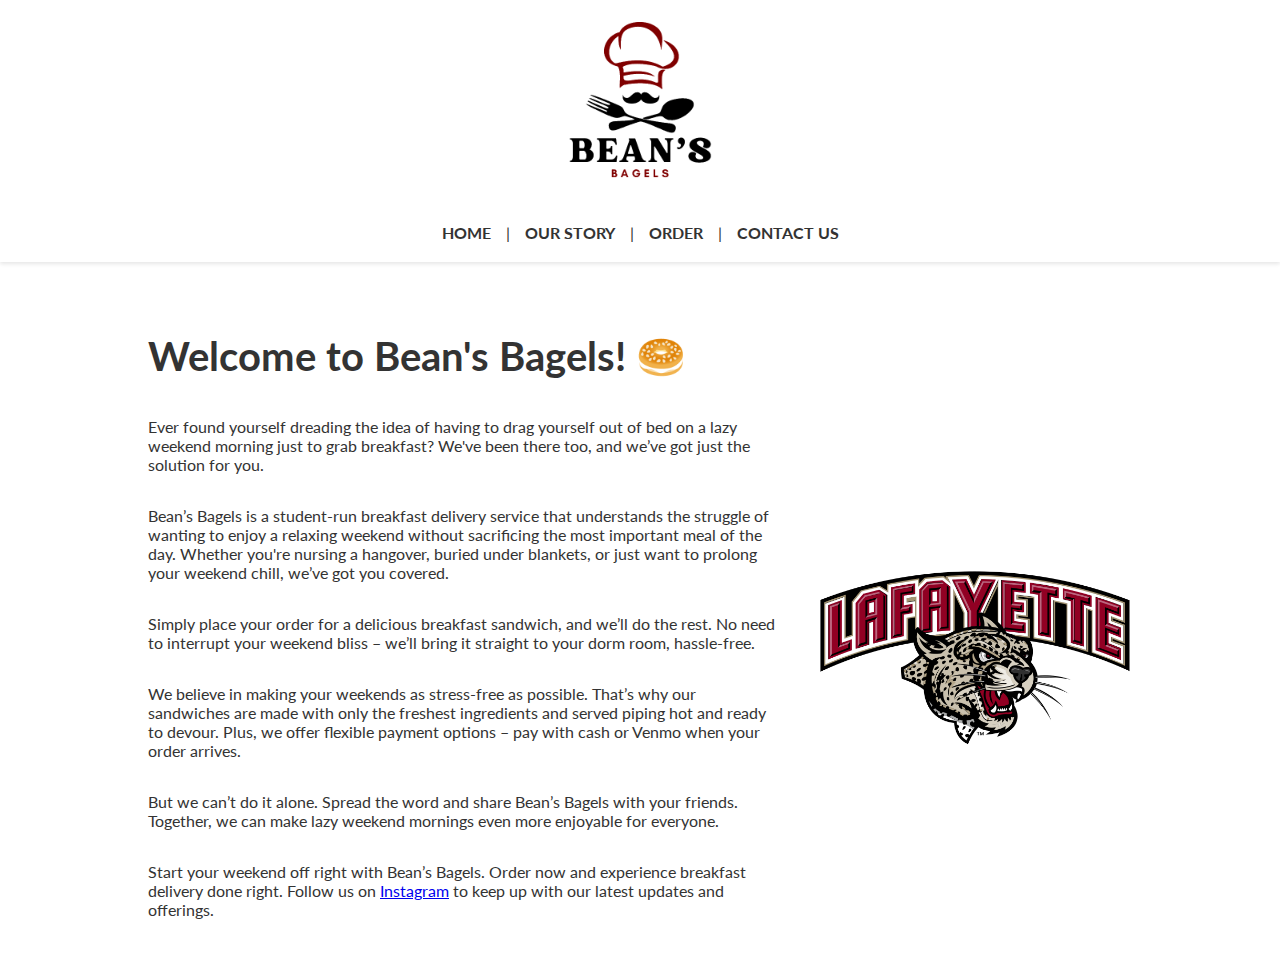
<file: index.html>
<!DOCTYPE html>
<html lang="en">
  <head>
    <meta charset="UTF-8" />
    <meta name="viewport" content="width=device-width, initial-scale=1.0" />
    <title>Welcome to Bean's Bagels</title>
    <link rel="icon" href="/bblogobg.png" />
    <link rel="stylesheet" href="styles.css" />
    <link
      href="https://fonts.googleapis.com/css2?family=Lato:wght@400;700&display=swap"
      rel="stylesheet"
    />
  </head>
  <body>
    <header>
      <div class="logo">
        <img src="bblogo.png" alt="Bean's Bagels Logo" />
      </div>
      <nav>
        <a href="index.html">Home</a> | <a href="our-story.html">Our Story</a> |
        <a href="order.html">Order</a> |
        <a href="contact-us.html">Contact Us</a>
      </nav>
    </header>
    <div class="container">
      <div class="text-container">
        <h1>Welcome to Bean's Bagels! 🥯</h1>
        <p>
          Ever found yourself dreading the idea of having to drag yourself out
          of bed on a lazy weekend morning just to grab breakfast? We've been
          there too, and we’ve got just the solution for you.
        </p>
        <p>
          Bean’s Bagels is a student-run breakfast delivery service that
          understands the struggle of wanting to enjoy a relaxing weekend
          without sacrificing the most important meal of the day. Whether you're
          nursing a hangover, buried under blankets, or just want to prolong
          your weekend chill, we’ve got you covered.
        </p>

        <p>
          Simply place your order for a delicious breakfast sandwich, and we’ll
          do the rest. No need to interrupt your weekend bliss – we’ll bring it
          straight to your dorm room, hassle-free.
        </p>
        <p>
          We believe in making your weekends as stress-free as possible. That’s
          why our sandwiches are made with only the freshest ingredients and
          served piping hot and ready to devour. Plus, we offer flexible payment
          options – pay with cash or Venmo when your order arrives.
        </p>
        <p>
          But we can’t do it alone. Spread the word and share Bean’s Bagels with
          your friends. Together, we can make lazy weekend mornings even more
          enjoyable for everyone.
        </p>
        <p>
          Start your weekend off right with Bean’s Bagels. Order now and
          experience breakfast delivery done right. Follow us on
          <a href="https://www.instagram.com/beansbagelslaf" target="_blank"
            >Instagram</a
          >
          to keep up with our latest updates and offerings.
        </p>
      </div>
      <div class="image-container">
        <!-- Make sure the path to your image is correct -->
        <img src="lafleopard.png" alt="Picture of sandwich" />
      </div>
    </div>
  </body>
</html>
</file>
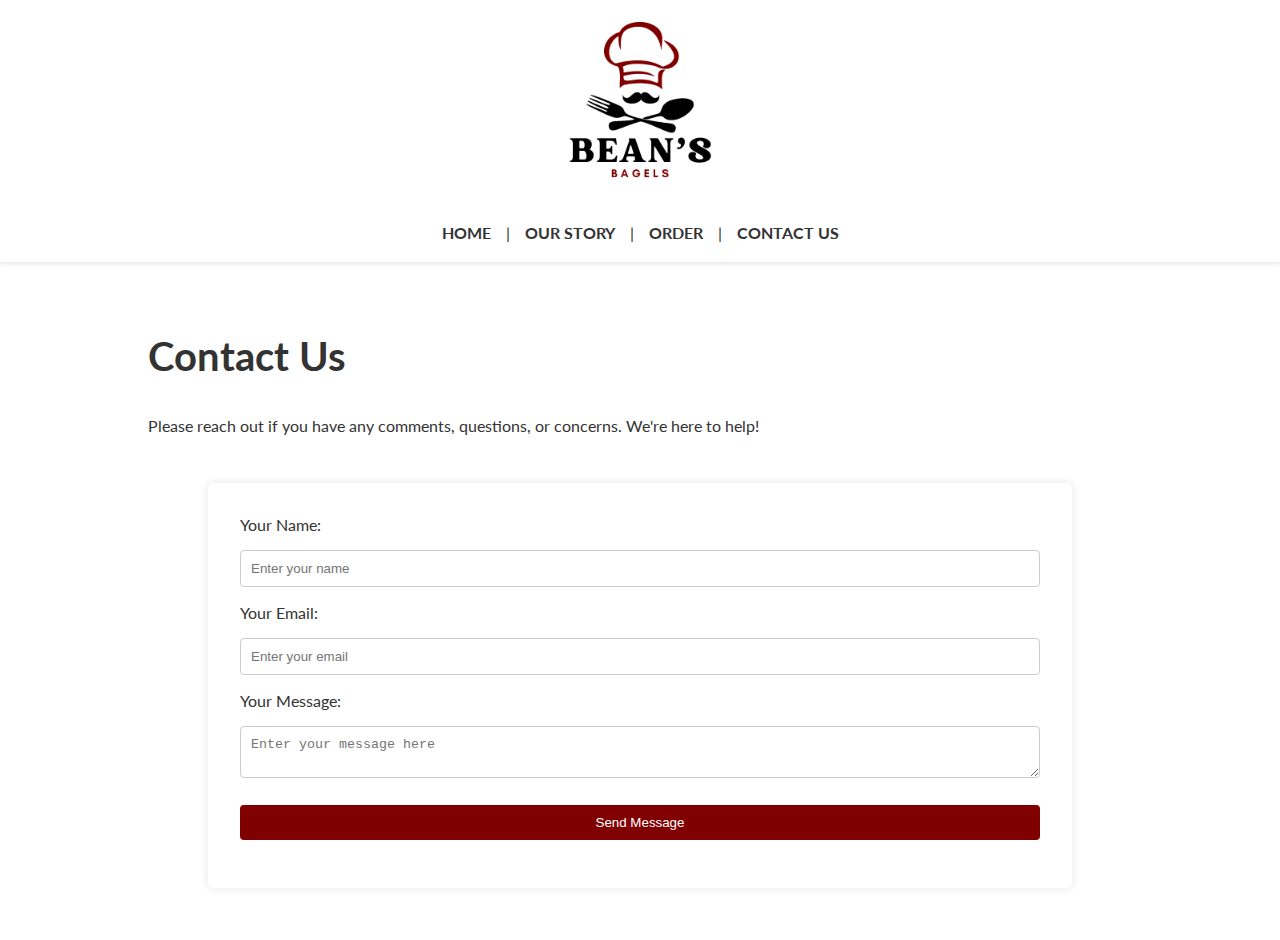
<file: contact-us.html>
<!DOCTYPE html>
<html lang="en">
  <head>
    <meta charset="UTF-8" />
    <meta name="viewport" content="width=device-width, initial-scale=1.0" />
    <title>Contact Us - Bean's Bagels</title>
    <link rel="icon" href="/bblogobg.png" />
    <link rel="stylesheet" href="styles.css" />
    <link
      href="https://fonts.googleapis.com/css2?family=Lato:wght@400;700&display=swap"
      rel="stylesheet"
    />
  </head>
  <body>
    <header>
      <div class="logo">
        <img src="bblogo.png" alt="Bean's Bagels Logo" />
      </div>
      <nav>
        <a href="index.html">Home</a> | <a href="our-story.html">Our Story</a> |
        <a href="order.html">Order</a> |
        <a href="contact-us.html">Contact Us</a>
      </nav>
    </header>
    <div class="container">
      <div class="text-container">
        <h1>Contact Us</h1>
        <p>
          Please reach out if you have any comments, questions, or concerns.
          We're here to help!
        </p>
        <div class="form-container" id="order-form-container">
          <form
            id="contactForm"
            action="https://formspree.io/f/mdoqwpez"
            method="POST"
          >
            <div class="form-group">
              <label for="name">Your Name:</label>
              <input
                type="text"
                id="name"
                name="name"
                placeholder="Enter your name"
                required
              />
            </div>
            <div class="form-group">
              <label for="email">Your Email:</label>
              <input
                type="email"
                id="email"
                name="email"
                placeholder="Enter your email"
                required
              />
            </div>
            <div class="form-group">
              <label for="message">Your Message:</label>
              <textarea
                id="message"
                name="message"
                placeholder="Enter your message here"
                required
              ></textarea>
            </div>
            <button type="submit">Send Message</button>
          </form>
        </div>
      </div>
    </div>
  </body>
</html>
</file>
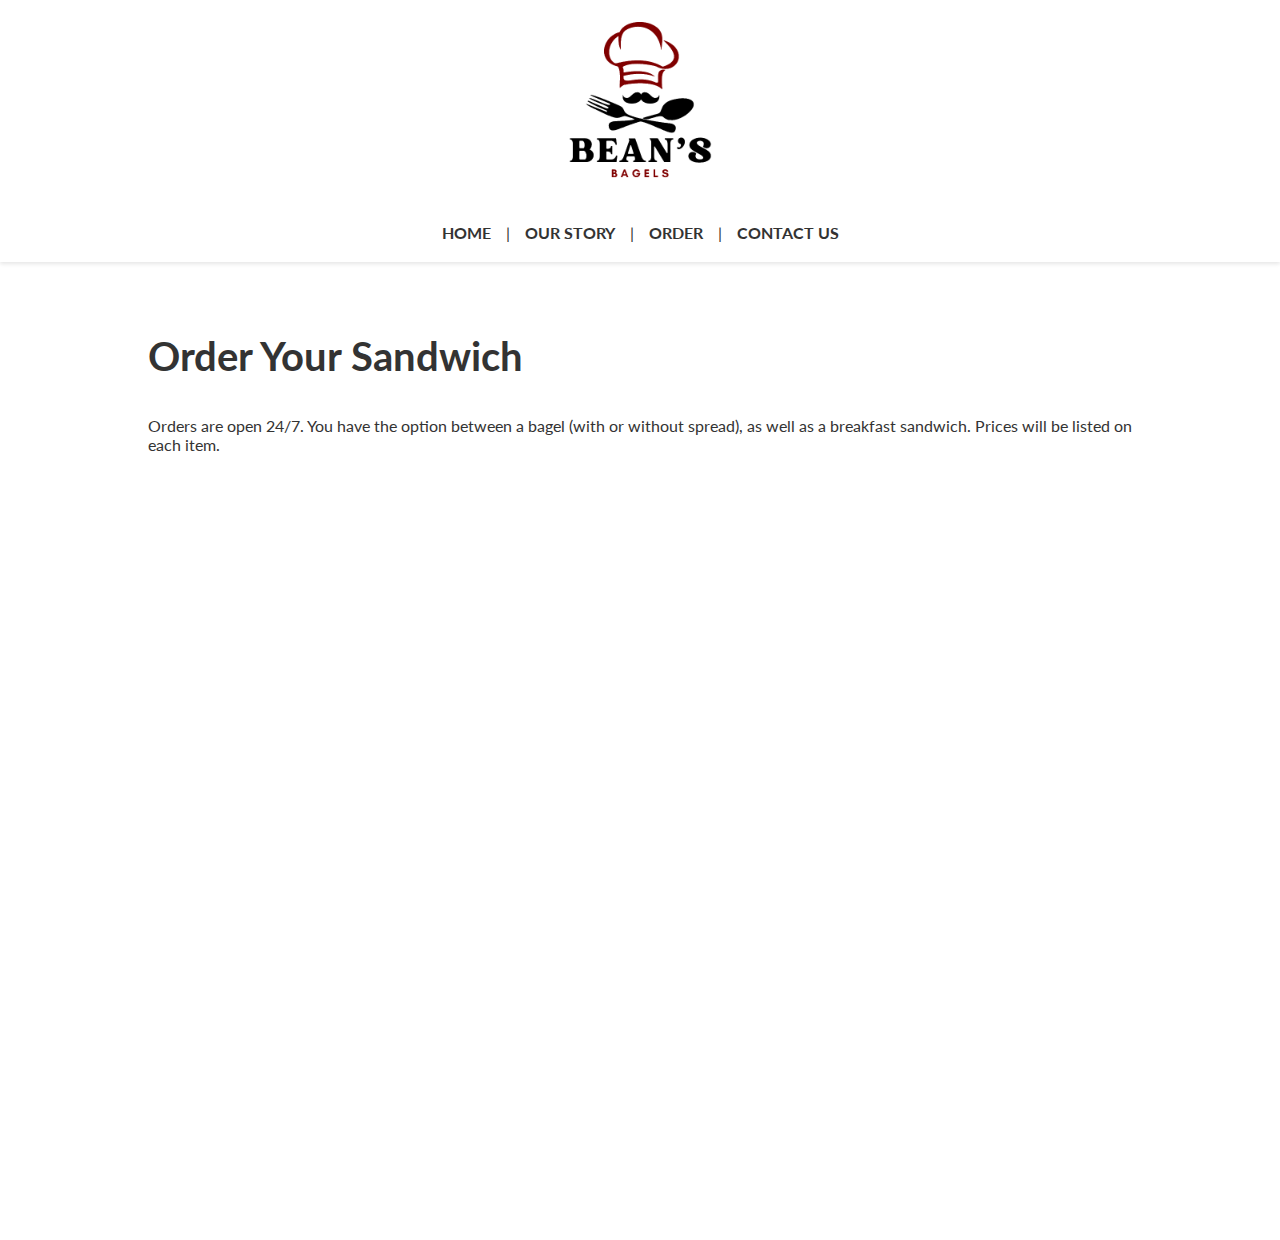
<file: order.html>
<!DOCTYPE html>
<html lang="en">
  <head>
    <meta charset="UTF-8" />
    <meta name="viewport" content="width=device-width, initial-scale=1.0" />
    <title>Welcome to Bean's Bagels</title>
    <link rel="icon" href="/bblogobg.png" />
    <link rel="stylesheet" href="styles.css" />
    <link
      href="https://fonts.googleapis.com/css2?family=Lato:wght@400;700&display=swap"
      rel="stylesheet"
    />
  </head>
  <body>
    <header>
      <div class="logo">
        <img src="bblogo.png" alt="Bean's Bagels Logo" />
      </div>
      <nav>
        <a href="index.html">Home</a> | <a href="our-story.html">Our Story</a> |
        <a href="order.html">Order</a> |
        <a href="contact-us.html">Contact Us</a>
      </nav>
    </header>
    <div class="container" style="flex-direction: column; align-items: center">
      <div class="text-container">
        <h1>Order Your Sandwich</h1>
        <p>
          Orders are open 24/7. You have the option between a bagel (with or
          without spread), as well as a breakfast sandwich. Prices will be 
          listed on each item.
        </p>
      </div>
      <div
        class="form-container"
        style="width: 100%; max-width: 800px; padding-bottom: 50px"
      >
        <iframe
          src="https://docs.google.com/forms/d/e/1FAIpQLSdI5tk8gHryu5NdJ7YGgUTJJBh2ESd6m0C-XI0Seukf4FpmdA/viewform?embedded=true"
          width="100%"
          height="700"
          frameborder="0"
          marginheight="0"
          marginwidth="0"
          style="display: block"
          >Loading…</iframe
        >
      </div>
    </div>
  </body>
</html>
</file>
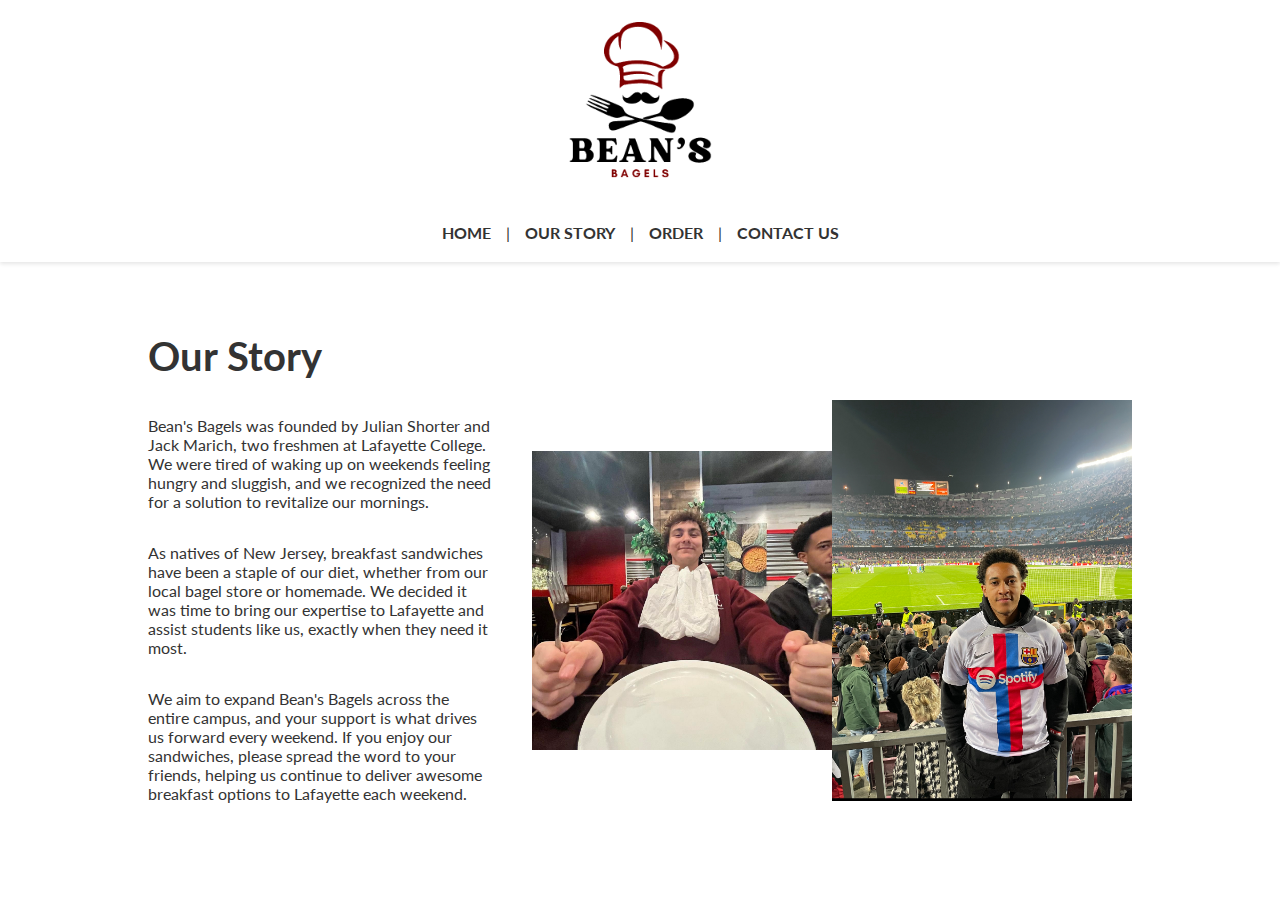
<file: our-story.html>
<!DOCTYPE html>
<html lang="en">
  <head>
    <meta charset="UTF-8" />
    <meta name="viewport" content="width=device-width, initial-scale=1.0" />
    <title>Our Story - Bean's Bagels</title>
    <link rel="icon" href="/bblogobg.png" />
    <link rel="stylesheet" href="styles.css" />
    <link
      href="https://fonts.googleapis.com/css2?family=Lato:wght@400;700&display=swap"
      rel="stylesheet"
    />
  </head>
  <body>
    <header>
      <div class="logo">
        <img src="bblogo.png" alt="Bean's Bagels Logo" />
      </div>
      <nav>
        <a href="index.html">Home</a> | <a href="our-story.html">Our Story</a> |
        <a href="order.html">Order</a> |
        <a href="contact-us.html">Contact Us</a>
      </nav>
    </header>
    <div class="container">
      <div class="text-container">
        <h1>Our Story</h1>
        <p>
          Bean's Bagels was founded by Julian Shorter and Jack Marich, two
          freshmen at Lafayette College. We were tired of waking up on weekends
          feeling hungry and sluggish, and we recognized the need for a solution
          to revitalize our mornings.
        </p>
        <p>
          As natives of New Jersey, breakfast sandwiches have been a staple of
          our diet, whether from our local bagel store or homemade. We decided
          it was time to bring our expertise to Lafayette and assist students
          like us, exactly when they need it most.
        </p>
        <p>
          We aim to expand Bean's Bagels across the entire campus, and your
          support is what drives us forward every weekend. If you enjoy our
          sandwiches, please spread the word to your friends, helping us
          continue to deliver awesome breakfast options to Lafayette each
          weekend.
        </p>
      </div>
      <div class="image-container">
        <!-- Make sure the path to your image is correct -->
        <img
          src="jack.jpg"
          alt="Picture of sandwich"
          style="max-width: 300px"
        />
        <img
          src="julian.jpg"
          alt="Picture of sandwich"
          style="max-width: 300px"
        />
      </div>
    </div>
  </body>
</html>
</file>
<file: styles.css>
/* Base Styles */
body {
  font-family: "Lato", sans-serif; /* New font family */
  margin: 0;
  padding: 0;
  background: #fff;
  color: #333;
}

/* Header Styles */
header {
  background: #fff;
  padding: 10px 0;
  box-shadow: 0 2px 4px rgba(0, 0, 0, 0.1);
  text-align: center;
}

header .logo img {
  width: 200px; /* Adjust the width as needed */
}

header nav {
  justify-content: center;
  align-items: center;
  display: flex;
}

nav a {
  text-decoration: none;
  color: #333;
  padding: 10px 15px;
  text-transform: uppercase;
  font-weight: bold;
}

nav a:hover {
  color: #000;
}

/* Main Container Styles */
.container {
  display: flex;
  justify-content: center;
  width: 80%;
  margin: auto;
  /* Keep the min-height as it is */
  min-height: 60vh;
}

/* Flex Container Styles for Two-Column Layout */
.text-container {
  /* Adjust the flex property to take up less space */
  flex: 2; /* Reduced from 3 */
  display: flex;
  flex-direction: column;
  justify-content: flex-start; /* Keeps content aligned to the top */
  align-items: flex-start; /* Keeps text aligned to the left */
  /* Keep the padding the same as requested */
  padding-top: 50px;
  padding-right: 20px;
  padding-bottom: 20px;
  padding-left: 20px;
}

h1 {
  font-size: 2.5em; /* Larger font size for the heading */
  margin: 0.5em 0; /* Adjusted margin for heading */
}

p {
  font-size: 1em; /* Adjusted font size for paragraphs if needed */
  margin-bottom: 1em; /* Added bottom margin to paragraphs for better spacing */
}

.image-container {
  flex: 1; /* Maintains the flex size ratio */
  display: flex;
  justify-content: center; /* Centers the image horizontally in the flex container */
  align-items: center; /* Centers the image vertically in the flex container */
  padding: 20px; /* Keeps the existing padding */
}

.image-container img {
  max-width: 100%; /* Ensures the image does not exceed the width of its container */
  max-height: 100%; /* Ensures the image does not exceed the height of its container */
  object-fit: contain; /* Ensures the image maintains its aspect ratio without distortion */
  margin-top: 100px; /* Adjusted for mobile responsiveness */
  margin-left: 0; /* Adjusted for mobile responsiveness */
}

/* Form Styles */
form {
  width: 100%; /* Ensure the form takes up the full width of its container */
  max-width: 800px; /* Increase the max-width to make the form wider */
  margin: 2em auto; /* Keep the margin auto to center the form in its container */
  padding: 2em; /* Adjust padding if needed */
  background: #fff;
  border-radius: 5px;
  box-shadow: 0 0 10px rgba(0, 0, 0, 0.1);
}

input[type="text"],
input[type="email"],
select,
textarea,
button {
  width: 100%;
  padding: 10px;
  margin-top: 8px;
  margin-bottom: 16px;
  border: 1px solid #ccc;
  border-radius: 4px;
  box-sizing: border-box;
}

button {
  background-color: #800001;
  color: white;
  border: none;
  cursor: pointer;
}

button:hover {
  background-color: #800000;
}

label {
  display: block;
  margin-bottom: 8px;
}

/* Responsive Design */
/* Base Styles and Desktop Specific Styles */
/* Ensure the base styles do not implicitly disrupt the desktop layout */

.container {
  display: flex;
  justify-content: center; /* Centers children horizontally */
  align-items: center; /* Centers children vertically, adjust if necessary */
  width: 80%;
  margin: auto;
  min-height: 60vh; /* Maintains minimum height for vertical centering */
}

.form-container {
  display: flex; /* Enables flexbox for the form container */
  justify-content: center; /* Center the form horizontally */
  align-items: center; /* Center the form vertically, adjust if needed */
  width: 100%; /* Ensures form container takes full width of its parent */
}

/* Adjustments to form itself to ensure it's centered within its container */
form {
  width: 100%; /* Full width for better responsiveness */
  max-width: 800px; /* Max width to prevent the form from stretching too wide */
  margin: 2em auto; /* Auto margins center the form horizontally */
  padding: 2em; /* Keeps form padding */
  background: #fff; /* Background color */
  border-radius: 5px; /* Rounded corners for aesthetics */
  box-shadow: 0 0 10px rgba(0, 0, 0, 0.1); /* Subtle shadow for depth */
}

/* Responsive Design Adjustments */
@media (max-width: 768px) {
  .container {
    flex-direction: column; /* Stacks children vertically on smaller screens */
    width: 95%; /* Adjusts width for small screen padding */
  }

  /* On mobile, allow text and image containers to take full width */
  .text-container,
  .image-container {
    width: 100%; /* Full width for mobile */
    padding: 10px; /* Adjust padding for mobile constraints */
  }

  .image-container img {
    margin-top: 20px; /* Adjust top margin for image on mobile */
    margin-left: 0; /* Center image within its container on mobile */
  }

  /* Ensure form-container maintains its layout without affecting desktop */
  .form-container {
    margin-top: 20px; /* Adds margin on top for spacing on mobile */
    width: auto; /* Resets width to default to avoid forcing 100% on mobile */
  }

  /* Specific form adjustments for mobile view for better usability */
  form {
    margin: 1em auto; /* Adjusted margin for mobile to add space */
  }
}
</file>
